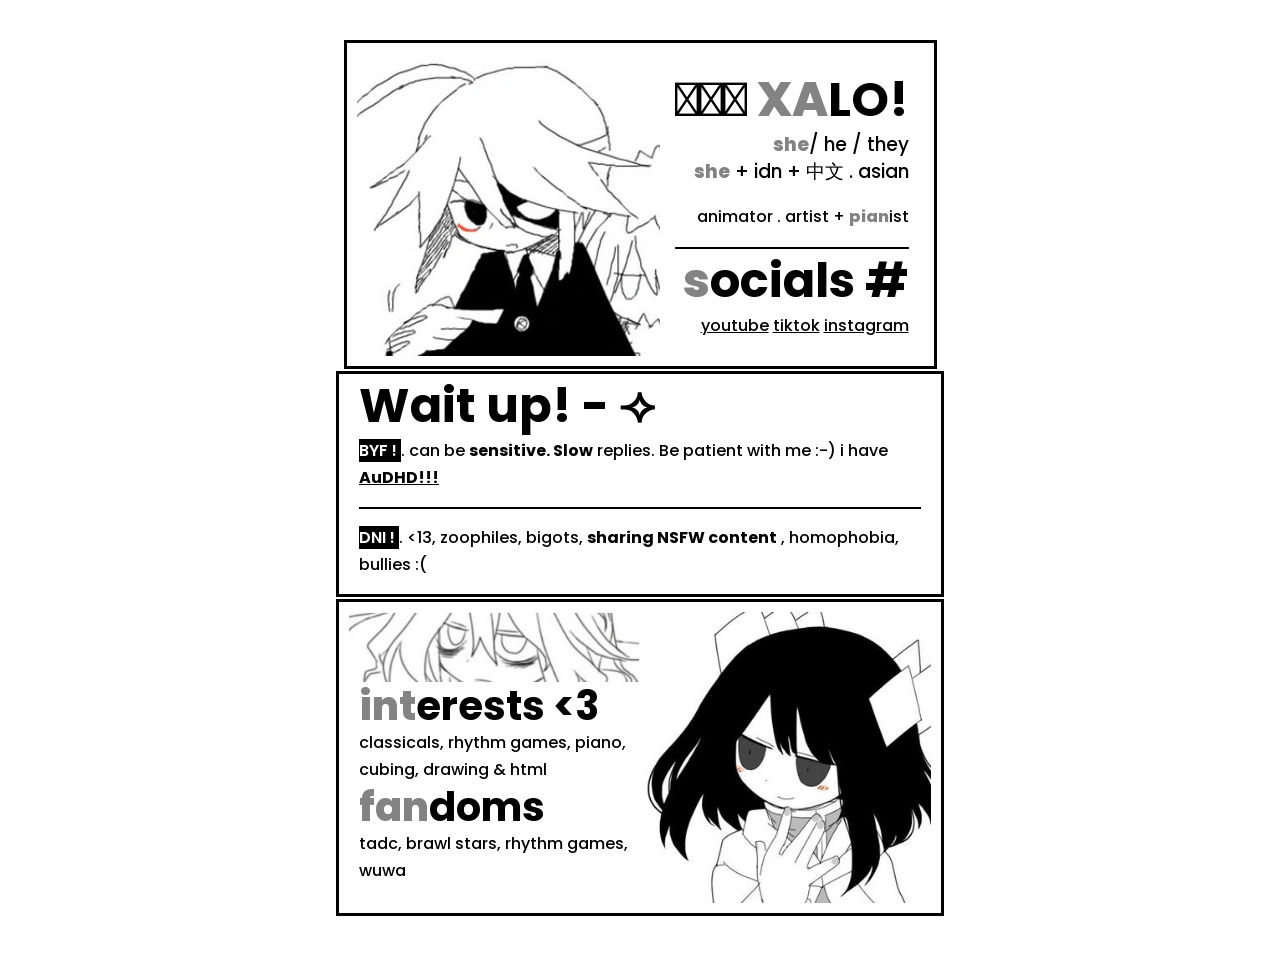
<file: index.html>
<!DOCTYPE html>
<html lang="en">
<head>
  <link rel="stylesheet" href="css.css">
  <meta charset="UTF-8">
  <meta name="viewport" content="width=device-width, initial-scale=1.0">
  <title>Page Title</title>
</head>
<body>
  <!-- ------------------ 1st block ------------------ -->
  <div class="just style">
<div class="one"> 
  <img src="image03.jpg"> 
  <div class="two">
    <h1>𓆩⚝𓆪 <span class="span">XA</span>LO!</h1>
<h3><span class="span">she</span>/ he / they <br>
<span class="span">she</span> + idn + 中文 . asian</h3>
<p>animator . artist + <span class="span">pian</span>ist</p>
<hr>
<h1><span class="span"> s</span>ocials #</h1>
<a href="https://www.youtube.com/@xalowil">youtube</a>
<a href="https://www.tiktok.com/@xalowil">tiktok</a>
<a href="https://www.instagram.com/xalowil">instagram</a>
  </div>
</div>
</div>
<!-- ------------------ 2nd block ------------------ -->
 <div class="just style">
<div class="three">
  <h1>Wait up! - ⟢</h1>
  <p><span class="highlight">BYF ! </span>. can be <strong>sensitive. Slow</strong> replies. Be patient with me :-) i have <strong><u>AuDHD!!!</u></strong></p>
    <hr>
    <p><span class="highlight">DNI ! </span>. <13, zoophiles, bigots, <strong>sharing NSFW content</strong> , homophobia, bullies :(</p>
</div>
</div>
<!-- ------------------ 3rd block ------------------ -->
<div class="just style">
<div class="four">
  <div class="four-left">
    <img src="1212.png" alt="banners" class="side-img">
    <div class="four-text">
      <h2><span class="span">int</span>erests &lt;3</h2>
      <p>classicals, rhythm games, piano, cubing, drawing & html</p>
      <h2><span class="span">fan</span>doms</h2>
      <p>tadc, brawl stars, rhythm games, wuwa</p>
    </div>
  </div>
  <img src="image01.jpg" alt="banners" class="side-img">
</div>
</div>
<!-- ------------------ css ------------------ -->
<style>
  .one {               /* this is where to edit the left(img) side/whole box */
    background-color: #ffffffce;
    border-radius: 20px;
    padding: 10px;
    text-align: center;
    width: 400px;
    margin: auto;
    display:flex;
    border-radius: 20px;
    width:fit-content;
    img {
      width: auto;
      height:100%;
    }
  }
  .two {               /* this is where to edit the right side */
    text-align: right;
    padding: 15px;
  }
.just {
  border: 3px solid #000000;
  width: fit-content;
}
.span {
  color: #838383;
  font-weight: 800;
}
  .three {
    padding-left: 20px;
    padding-right: 20px;
      width: 562px;
  }
  .highlight {
  color: #ffffff;
  background-color: #000000;
  font-weight: 600;
  }
 .four {
  display: flex;
  align-items: flex-start;
  padding: 10px;
  width: 582px;
}

.side-img {
  width: 50%;
}

.four-text {
  padding: 0 10px;
}
  .five {
    display: flex;
    justify-content: center;
  }
  .four-left {
  display: flex;
  flex-direction: column;
  img {
    width: 100%;
    height: auto;
  }
}
</style>
</file>
<file: css.css>
@import url('https://fonts.googleapis.com/css2?family=Poppins:ital,wght@0,100;0,200;0,300;0,400;0,500;0,600;0,700;0,800;0,900;1,100;1,200;1,300;1,400;1,500;1,600;1,700;1,800;1,900&display=swap');

body {
    min-height: 100vh;
  display: flex;
  justify-content: center;
  align-items: center;
  font-family:'Poppins',arial;
  flex-direction: column;
    gap: 2px;
  padding: 20px;
}

p,h3 {
  line-height:.7cm;
  font-weight:500
}

h1 {
  line-height:.01cm;
  font-size: 300%
}
h2 {
  line-height:20%;
  font-size: 250%;
  margin: 0.5em 0;
  padding: 0;
}

a {
  color:black;
   font-weight:500
}
hr {
  border: 1.8px solid black;
}

@keyframes fadeInDown {
  from {
    opacity: 0;
    transform: translateY(-20px);
  }
  to {
    opacity: 1;
    transform: translateY(0);
  }
}

.just {
  animation: fadeInDown 0.6s ease forwards;
}

.just:nth-child(1) { animation-delay: 0s; }
.just:nth-child(2) { animation-delay: 0.1s; }
.just:nth-child(3) { animation-delay: 0.2s; }
</file>
